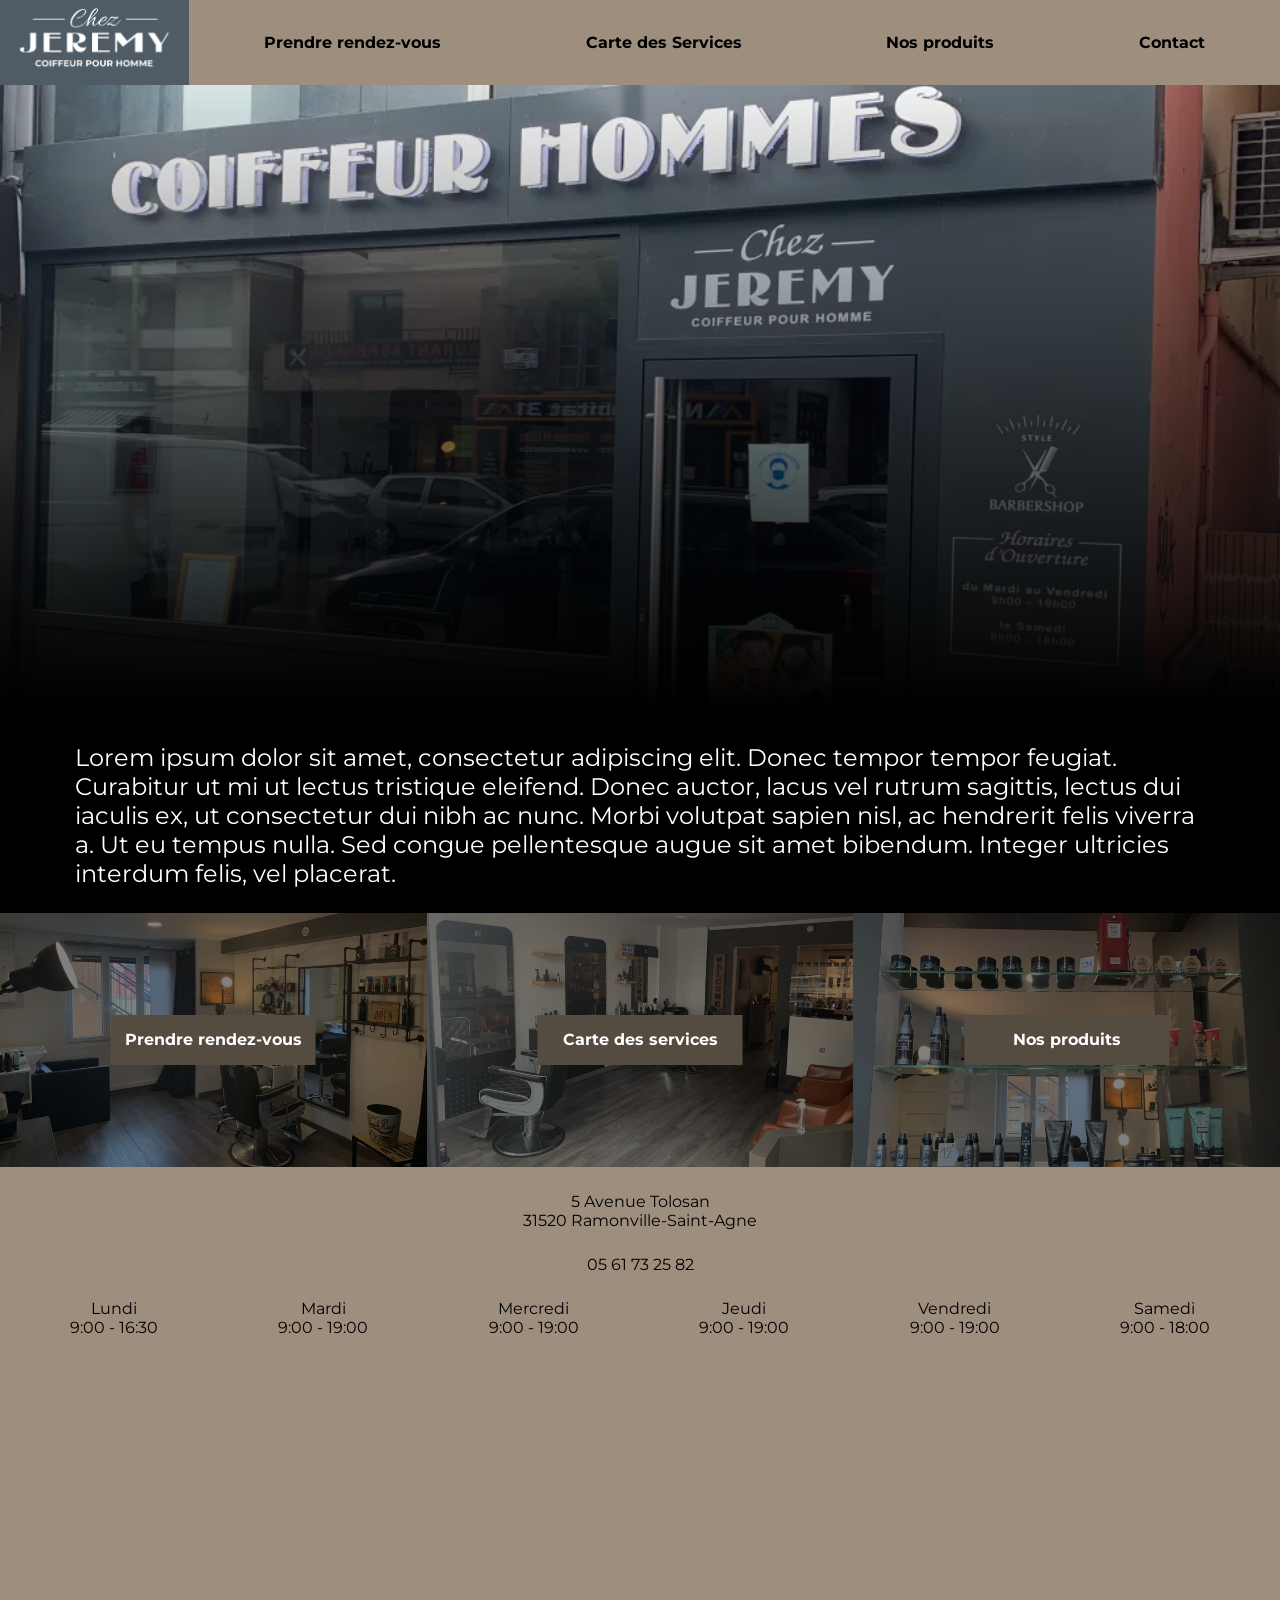
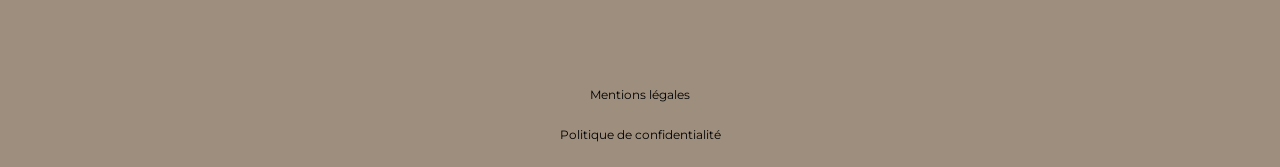
<file: html/index.html>
<!DOCTYPE html>
<html lang="fr">
    <head>
        <meta charset="UTF-8">
        <meta name="viewport" content="width=device-width, initial-scale=1.0">
    <title>Chez JEREMY - Accueil</title>
    <link href="https://fonts.googleapis.com/css?family=Montserrat:100,200,300,regular,500,600,700,800,900,100italic,200italic,300italic,italic,500italic,600italic,700italic,800italic,900italic" rel="stylesheet" />
    <link rel="stylesheet" href="../style/header.css">
    <link rel="stylesheet" href="../style/footer.css">
    <link rel="stylesheet" href="../style/style.css">
    <link rel="stylesheet" href="../style/index.css">
</head>
<body id="bodyIndex">
    <header>
        <a id="logo" href="./index.html"><img src="../pictures/logo.PNG" alt="logo" width="189" height="85"></a>
        <div id="burgerMenuButton">
            <div class="burgerMenu"></div>
            <div class="burgerMenu"></div>
            <div class="burgerMenu"></div>
        </div>
        <div id="dropdownHeader" class="hideDropdown">
            <a href="https://www.planity.com/jeremy-31520-ramonville-saint-agne" target="_blank">Prendre rendez-vous</a>
            <a href="../html/services.html">Carte des Services</a>
            <a href="#">Nos produits</a>
            <a href="#contact">Contact</a>
        </div>
        <div id="nav">
            <a href="https://www.planity.com/jeremy-31520-ramonville-saint-agne" target="_blank">Prendre rendez-vous</a>
            <a href="../html/services.html">Carte des Services</a>
            <a href="#">Nos produits</a>
            <a href="#contact">Contact</a>
            
        </div>
    </header>
    <main>
        <div class="shop">
            <p>Lorem ipsum dolor sit amet, consectetur adipiscing elit. Donec tempor tempor feugiat. Curabitur ut mi ut lectus tristique eleifend. Donec auctor, lacus vel rutrum sagittis, lectus dui iaculis ex, ut consectetur dui nibh ac nunc. Morbi volutpat sapien nisl, ac hendrerit felis viverra a. Ut eu tempus nulla. Sed congue pellentesque augue sit amet bibendum. Integer ultricies interdum felis, vel placerat.</p>
        </div>

        <div id="imgButtonIndex">
            <div class="imgButtonIndex">
                <img class="imgIndex imgIndexBrightness" src="../pictures/meeting773.jpg" alt="">
                <a class="buttonIndex" href="https://www.planity.com/jeremy-31520-ramonville-saint-agne">Prendre rendez-vous</a>
            </div>
            <div class="imgButtonIndex">
                <img class="imgIndex imgIndexBrightness" src="../pictures/services.jpg" alt="">
                <a class="buttonIndex" href="../html/services.html">Carte des services</a>
            </div>
            <div class="imgButtonIndex">
                <img class="imgIndex imgIndexBrightness" src="../pictures/products.jpg" alt="">
                <a class="buttonIndex" href="#">Nos produits</a>
            </div>
        </div>
       
        
        </main>
    </main>
    <footer>
        <div id="contact">
            <p>5 Avenue Tolosan</p>
            <p>31520 Ramonville-Saint-Agne</p>
        </div>

        <p>05 61 73 25 82</p>
        
        <div id="openingDaysHours">
            <div class="openingDaysHours">
                <p>Lundi</p>
                <p>9:00 - 16:30</p>
            </div>
            <div class="openingDaysHours">
                <p>Mardi</p>
                <p>9:00 - 19:00</p>
            </div>
            <div class="openingDaysHours">
                <p>Mercredi</p>
                <p>9:00 - 19:00</p>
            </div>
            <div class="openingDaysHours">
                <p>Jeudi</p>
                <p>9:00 - 19:00</p>
            </div>
            <div class="openingDaysHours">
                <p>Vendredi</p>
                <p>9:00 - 19:00</p>
            </div>
            <div class="openingDaysHours">
                <p>Samedi</p>
                <p>9:00 - 18:00</p>
            </div>
        </div>

        <iframe id="googleMap" src="https://www.google.com/maps/embed?pb=!1m18!1m12!1m3!1d2891.615885168243!2d1.4666225765744252!3d43.55204825896666!2m3!1f0!2f0!3f0!3m2!1i1024!2i768!4f13.1!3m3!1m2!1s0x12aebc275cf5b645%3A0x5ccc72d63c616d15!2sJ%C3%A9r%C3%A9my%20coiffeur%20hommes!5e0!3m2!1sfr!2sfr!4v1743431611370!5m2!1sfr!2sfr" width="" height="300" style="border:0;" allowfullscreen="" loading="lazy" referrerpolicy="no-referrer-when-downgrade"></iframe>

        <a href="#">Mentions légales</a>
        <a href="#">Politique de confidentialité</a>
    </footer>
<script src="../script/header.js"></script>   
<script src="../script/script.js"></script>   
</body>
</html>
</file>
<file: style/header.css>
header{
    background-color: #9D8E7D;
    height: 85px;
    display: flex;
    justify-content: space-between;
    align-items: center;
    padding: 0 25px 0 0;
    gap: 25px;
    z-index: 2;
}
#logo{
    width: 189px;
    height: 85px;
    display: flex;
    justify-self: flex-start;
}
#logo:hover{
    transform: scale(1.25);
}
.burgerMenu{
    width: 100%;
    height: 6px;
    background-color: black;
    border-radius: 3px;
}
#burgerMenuButton{
    width: 35px;
    height: 35px;
    display: flex;
    flex-direction: column;
    justify-content: space-between;
    cursor: pointer;
}
#dropdownHeader{
    width: 265px;
    height: 180px;
    background-color: #505C65;
    position: absolute;
    right: 0px;
    margin-top: 315px;
    flex-direction: column;
    justify-content: space-between;
    padding: 25px 0 25px 25px;
    z-index: 2;
}
#dropdownHeader a{
    color: white;
    font-size: 16px;
    text-decoration: none;
    font-weight: bold;
}
#dropdownHeader a:hover{
    text-decoration: underline;
    transform: scale(1.25) translate(10%);
}
.hideDropdown{
    display: none;
}
.showDropdown{
    display: flex;
}
#nav{
    width: 100%;
    display: flex;
    justify-content: space-between;
    display: none
}
header a{
    color: black;
    font-size: 16px;
    text-decoration: none;
    font-weight: bold;
    transition: 0.10s;
}
header a:hover{
    text-decoration: underline;
    transform: scale(1.5);
}


@media (min-width: 768px){
    #burgerMenuButton{
        display: none;
    }
    #dropdownHeader{
        display: none;
    }
    #nav{
        display: flex;
    }   
}
@media (min-width:1200px){
    #nav{
        margin: 0 50px;
    }
}
@media (min-width:1400px){
    #nav{
        margin: 0 150px;
    }
}
</file>
<file: style/footer.css>
footer{
    background-color: #9D8E7D;
    padding: 25px;
    display: flex;
    flex-direction: column;
    gap: 25px;
    text-align: center;
}
#openingDaysHours{
    display: flex;
    flex-direction: column;
    gap: 25px;

}
.openingDaysHours{
    display: flex;
    justify-content: space-between;
}

#googleMap{
    margin: 0px -25px;
}
footer a{
    text-decoration: none;
    color: black;
    font-size: 12px;
}
footer a:hover{
    text-decoration: underline;
}

@media (min-width: 576px){
    #openingDaysHours{
        margin: 0 45px;
    }
    
}

@media (min-width: 768px){
    #openingDaysHours{
        flex-direction: row;
        justify-content: space-between;
    }
    .openingDaysHours{
        flex-direction: column;
    }
}

@media (min-width: 1400px){
    #openingDaysHours{
        margin: 0 150px;
    }
}
</file>
<file: style/style.css>
*{
    margin: 0;
    padding: 0;
}
html{
    scroll-behavior: smooth;
}
body{
    background-color: #F5F5F4;
    font-family: 'Montserrat';
}
main{
    display: flex;
    flex-direction: column;
    align-items: center;
}
#imgButtonIndex{
    display: flex;
    flex-direction: column;
}
.imgButtonIndex{
    position: relative;
    width: 100%;
    aspect-ratio: 773/460;
    max-width: 773px;
    max-height: 460px;
    height: auto;
    display: flex;
    align-items: center;
    justify-content: center;
}
.imgIndex{
    width: 100%;
    height: auto;
    max-width: 773px;
    max-height: 460px;
    object-fit: contain;
    transition: transform 0.10s;
}
.imgIndexBrightness{
    filter: brightness(50%);
}
.imgIndexScale{
    transform: scale(1.15);
    z-index: 1;
}
.buttonIndex{
    display: flex;
    justify-content: center;
    align-items: center;

    position:absolute;
    top: 50%;
    left: 50%;
    transform: translate(-50%, -50%);
    z-index: 2;

    width: 205px;
    height: 50px;
    background-color: #544C41;
    color: white;
    font-weight: bold;
    text-decoration: none;
    transition: transform 0.10s;
}
.buttonIndex:hover{
    transform: translate(-50%, -50%) scale(1.15);   
}
@media (min-width: 774px){
    #imgButtonIndex{
        flex-direction: row;
        justify-content: center;
    }
}
</file>
<file: style/index.css>
.shop{
    width: 100%;
    height: 500px;
    background-image: linear-gradient(to bottom, rgba(255, 255, 255, 0), black 75%),url("../pictures/shop.jpg") ;
    background-repeat: no-repeat;
    background-position: 50% 75%;
    
    color: white;
    display: flex;
    align-items: flex-end;
}
.shop p{
    margin: 25px;
}

@media (min-width:576px){
    .shop{
        background-position: 40% 75%;
    }
}
@media (min-width:678px){
    .shop{
        background-position: 30% 75%;
    }
    .shop p{
        margin: 25px;
        
    }
}
@media (min-width: 768px){
    .shop{
        height: 92vh;
        background-size: cover;
        background-position: 25%;
    }
    .shop p{
        margin: 25px 75px;
        font-size: 20px;
    }
}
@media (min-width: 992px){
    .shop{
        background-position: 15%;
    }
}
@media (min-width: 1200px){
    .shop p{
        margin: 25px 75px;
        font-size: 24px;
    }
}
@media (min-width: 1400px){
    .shop{
        justify-content: right;
        align-items: center;
        background-image: linear-gradient(to right, rgba(255, 255, 255, 0), black 90%), url("../pictures/shop.jpg");
    }
    .shop p{
        margin-left: 55px;
        width: 300px;
    }
}
</file>
